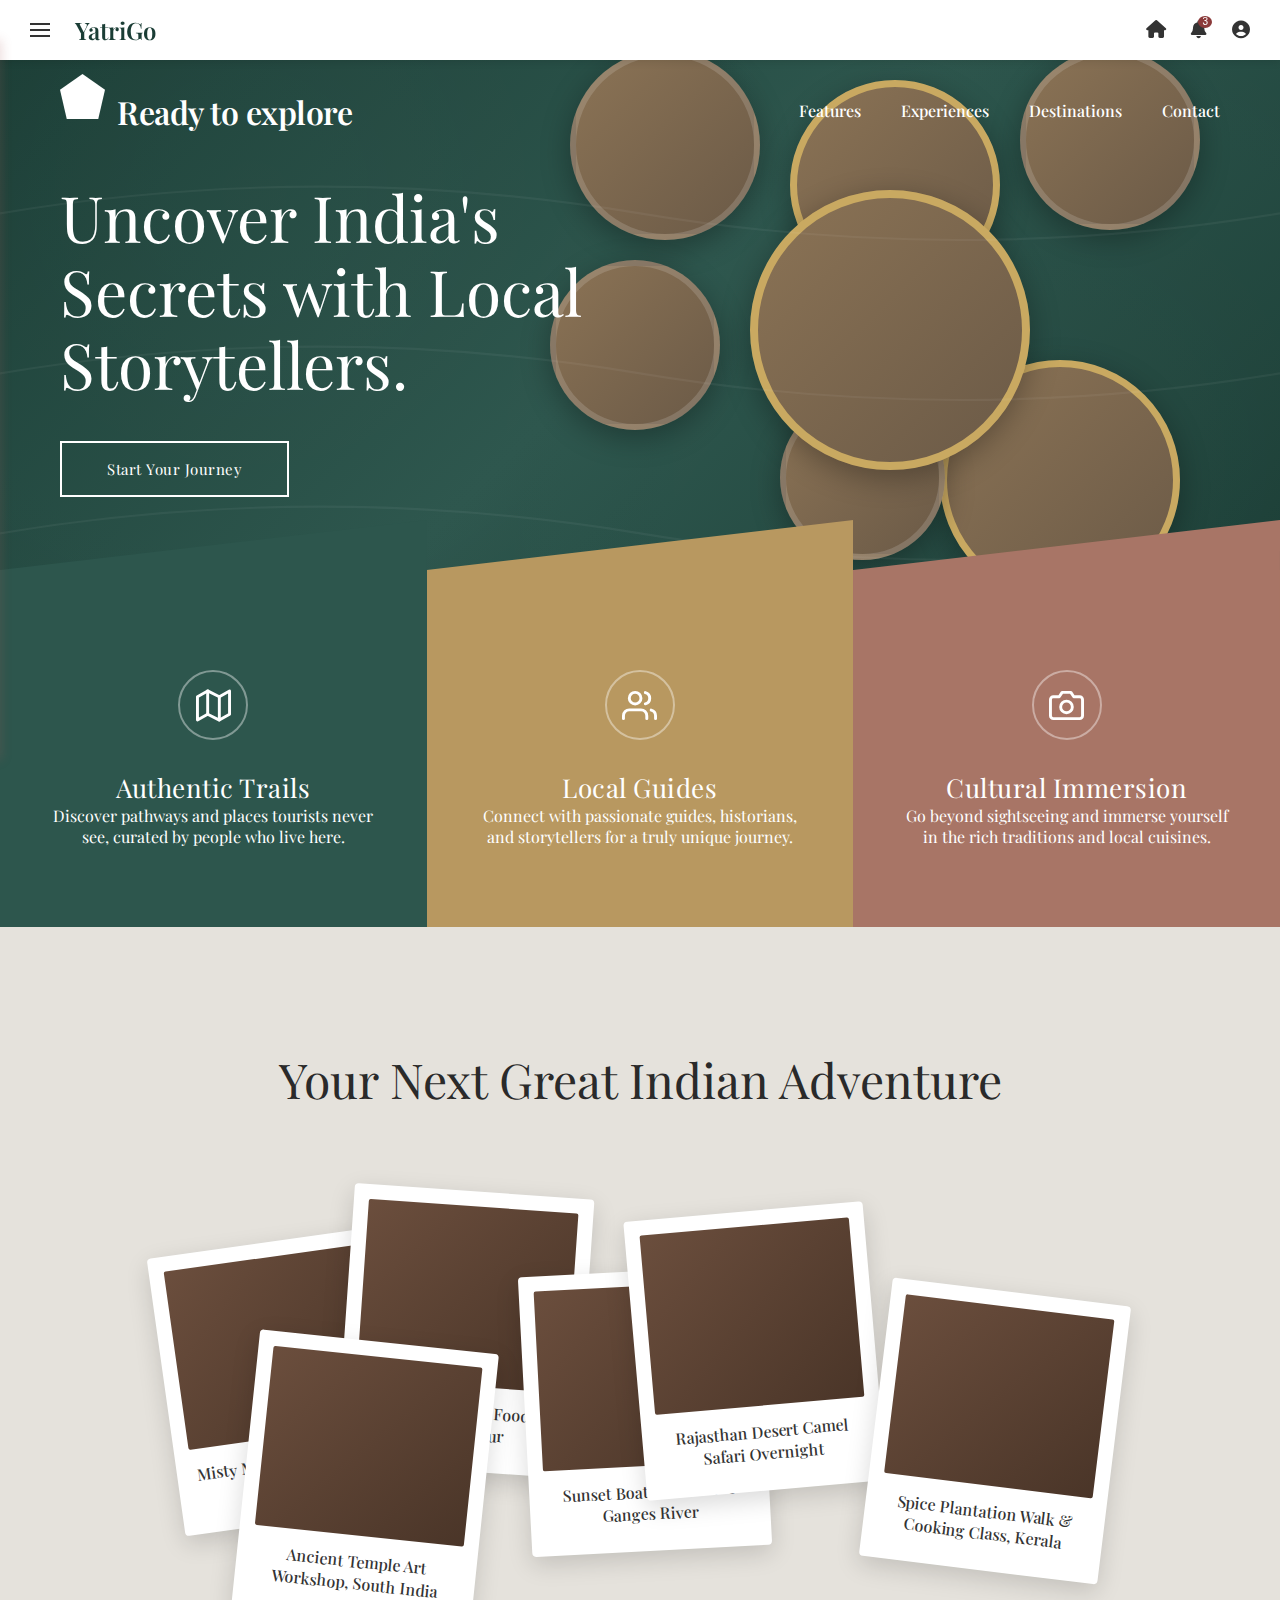
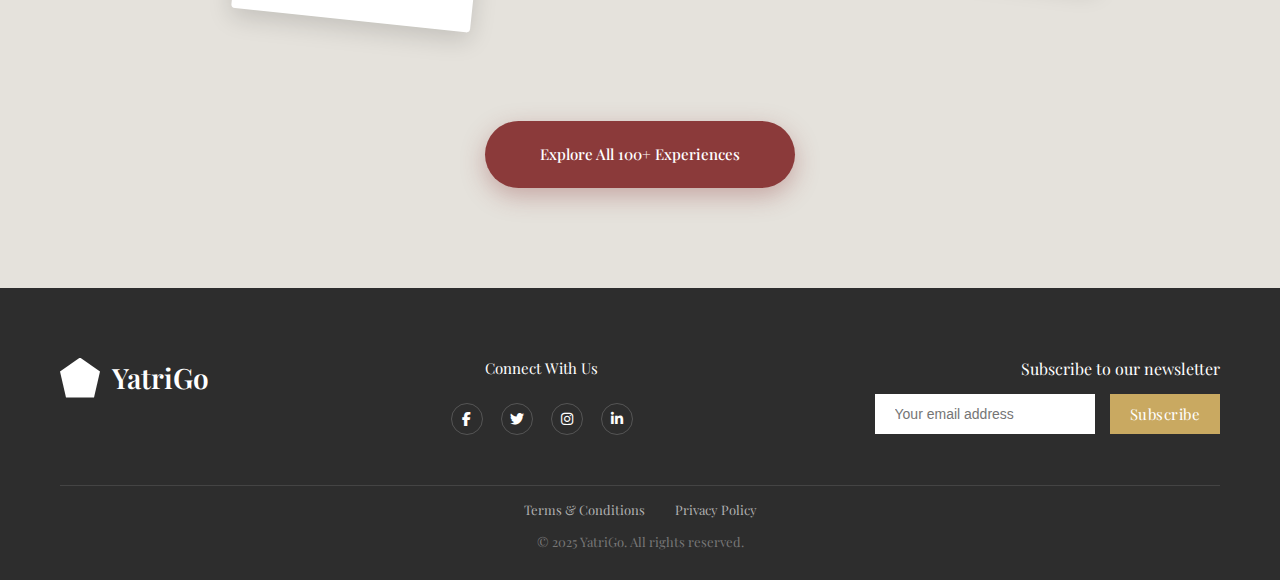
<file: index.html>
<!DOCTYPE html>
<html lang="en">
<head>
    <meta charset="UTF-8">
    <meta name="viewport" content="width=device-width, initial-scale=1.0">
    <title>YatriGo - Discover India's Hidden Trails</title>
    <link href="https://fonts.googleapis.com/css2?family=Playfair+Display:wght@400;600&family=Inter:wght@400;500;600&display=swap" rel="stylesheet">
    <link rel="stylesheet" href="style.css">
    <!-- Font Awesome for Icons -->
    <link rel="stylesheet" href="https://cdnjs.cloudflare.com/ajax/libs/font-awesome/6.5.1/css/all.min.css">
</head>
<body>

    <!-- Fixed Header / Navbar -->
    <header class="app-header">
        <div class="header-left">
            <button class="menu-toggle" aria-controls="slide-menu" aria-expanded="false" aria-label="Open menu">
                <span class="hamburger-icon"></span>
            </button>
            <div class="header-logo">YatriGo</div>
        </div>
        <div class="header-actions">
            <button class="action-btn home-scroll" aria-label="Scroll to Home/Hero section">
                <i class="fas fa-home"></i>
            </button>

            <div class="action-group">
                <button class="action-btn notification-toggle" aria-expanded="false" aria-controls="notification-panel" aria-label="View notifications">
                    <i class="fas fa-bell"></i>
                    <span class="notification-count" aria-hidden="true">3</span>
                </button>
                <div class="dropdown-panel" id="notification-panel" aria-hidden="true" tabindex="-1">
                    <h4>Notifications</h4>
                    <p>New tour booked: Taj Mahal at dawn.</p>
                    <p>Guide 'Rohan' responded to your message.</p>
                    <p>Your last review received 10 likes!</p>
                    <div class="view-all">View All</div>
                </div>
            </div>

            <div class="action-group">
                <button class="action-btn profile-toggle" aria-expanded="false" aria-controls="profile-panel" aria-label="Open user profile and sign in menu">
                    <i class="fas fa-user-circle"></i>
                </button>
                <div class="dropdown-panel profile-panel" id="profile-panel" aria-hidden="true" tabindex="-1">
                    <div class="profile-auth-content">
                        <!-- Content rendered by JavaScript (Sign In or User Info) -->
                    </div>
                </div>
            </div>
        </div>
    </header>
    <main>
         

    <!-- Slide-Over Menu Panel and Overlay -->
    <div class="menu-overlay" aria-hidden="true"></div>
    <nav class="slide-menu-panel" id="slide-menu" aria-hidden="true" tabindex="-1">
        <button class="close-menu-btn" aria-label="Close menu">&times;</button>
        
        <ul class="menu-list">
           <h1>YatriGo</h1>
            <li><a href="#hero" onclick="toggleSlideMenu(true)">Home</a></li>
            <li><a href="#features" onclick="toggleSlideMenu(true)">trips</a></li>
            <li><a href="#experiences" onclick="toggleSlideMenu(true)">Experiences</a></li>
            <li><a href="#">Travel Blog</a></li>
            <li><a href="#">Contact Us</a></li>
            <li class="theme-menu-item">
                <button class="theme-toggle-label" aria-expanded="false" aria-controls="theme-radios">
                    Theme Settings <i class="fas fa-caret-down"></i>
                </button>
                <div class="theme-radio-group" id="theme-radios" aria-expanded="false">
                    <label><input type="radio" name="app-theme" value="light" id="theme-light"> Light Mode</label>
                    <label><input type="radio" name="app-theme" value="dark" id="theme-dark"> Dark Mode</label>
                </div>
            </li>
        </ul>
        <div class="menu-footer">
            &copy; 2025 YatriGo. All rights reserved.
        </div>
    </nav>

    <!-- Main Content Sections -->

    <section class="hero" id="hero">
        <!-- Old top-bar element is removed -->
        <nav class="nav">
            <a href="#features">Features</a>
            <a href="#experiences">Experiences</a>
            <a href="#">Destinations</a>
            <a href="#">Contact</a>
        </nav>

        <div class="logo">
            <div class="logo-icon"></div>
            <div class="logo-text">Ready to explore</div>
        </div>

        <div class="hero-content">
            <h1>Uncover India's Secrets with Local Storytellers.</h1>
            <button class="hero-button">Start Your Journey</button>
        </div>

        <div class="image-collage">
            <div class="img-circle"></div>
            <div class="img-circle"></div>
            <div class="img-circle"></div>
            <div class="img-circle"></div>
            <div class="img-circle"></div>
            <div class="img-circle"></div>
            <div class="img-circle"></div>
        </div>
    </section>

    <section class="features" id="features">
        <div class="feature feature-1">
            <div class="feature-icon">
                <svg xmlns="http://www.w3.org/2000/svg" width="24" height="24" viewBox="0 0 24 24" fill="none" stroke="currentColor" stroke-width="2" stroke-linecap="round" stroke-linejoin="round" class="feather feather-map"><polygon points="1 6 1 22 8 18 16 22 23 18 23 2 16 6 8 2 1 6"></polygon><line x1="8" y1="2" x2="8" y2="18"></line><line x1="16" y1="6" x2="16" y2="22"></line></svg>
            </div>
            <h3>Authentic Trails</h3>
            <p>Discover pathways and places tourists never see, curated by people who live here.</p>
        </div>
        <div class="feature feature-2">
            <div class="feature-icon">
                <svg xmlns="http://www.w3.org/2000/svg" width="24" height="24" viewBox="0 0 24 24" fill="none" stroke="currentColor" stroke-width="2" stroke-linecap="round" stroke-linejoin="round" class="feather feather-users"><path d="M17 21v-2a4 4 0 0 0-4-4H5a4 4 0 0 0-4 4v2"></path><circle cx="9" cy="7" r="4"></circle><path d="M23 21v-2a4 4 0 0 0-3-3.87"></path><path d="M16 3.13a4 4 0 0 1 0 7.75"></path></svg>
            </div>
            <h3>Local Guides</h3>
            <p>Connect with passionate guides, historians, and storytellers for a truly unique journey.</p>
        </div>
        <div class="feature feature-3">
            <div class="feature-icon">
                <svg xmlns="http://www.w3.org/2000/svg" width="24" height="24" viewBox="0 0 24 24" fill="none" stroke="currentColor" stroke-width="2" stroke-linecap="round" stroke-linejoin="round" class="feather feather-camera"><path d="M23 19a2 2 0 0 1-2 2H3a2 2 0 0 1-2-2V8a2 2 0 0 1 2-2h4l2-3h6l2 3h4a2 2 0 0 1 2 2z"></path><circle cx="12" cy="13" r="4"></circle></svg>
            </div>
            <h3>Cultural Immersion</h3>
            <p>Go beyond sightseeing and immerse yourself in the rich traditions and local cuisines.</p>
        </div>
    </section>

    <section class="experiences" id="experiences">
        <h2>Your Next Great Indian Adventure</h2>
        <div class="experience-grid">
            <div class="exp-card">
                <div class="exp-card-img"></div>
                <h4>Misty Mountain Trek in the Himalayas</h4>
            </div>
            <div class="exp-card">
                <div class="exp-card-img"></div>
                <h4>Old Delhi Street Food & History Tour</h4>
            </div>
            <div class="exp-card">
                <div class="exp-card-img"></div>
                <h4>Sunset Boat Ride on the Ganges River</h4>
            </div>
            <div class="exp-card">
                <div class="exp-card-img"></div>
                <h4>Ancient Temple Art Workshop, South India</h4>
            </div>
            <div class="exp-card">
                <div class="exp-card-img"></div>
                <h4>Rajasthan Desert Camel Safari Overnight</h4>
            </div>
            <div class="exp-card">
                <div class="exp-card-img"></div>
                <h4>Spice Plantation Walk & Cooking Class, Kerala</h4>
            </div>
        </div>
        <button class="explore-btn">Explore All 100+ Experiences</button>
    </section>
    </main>

    <footer>
        <div class="footer-main">
            <div class="footer-logo">
                <div class="footer-logo-icon"></div>
                <div class="footer-logo-text">YatriGo</div>
            </div>
            <div class="footer-center">
                <div class="footer-center-title">Connect With Us</div>
                <div class="social-icons">
                    <a href="#" aria-label="Facebook"><i class="fab fa-facebook-f"></i></a>
                    <a href="#" aria-label="Twitter"><i class="fab fa-twitter"></i></a>
                    <a href="#" aria-label="Instagram"><i class="fab fa-instagram"></i></a>
                    <a href="#" aria-label="LinkedIn"><i class="fab fa-linkedin-in"></i></a>
                </div>
            </div>
            <div class="footer-right">
                <span class="footer-newsletter-title">Subscribe to our newsletter</span>
                <div class="footer-newsletter">
                    <input type="email" placeholder="Your email address">
                    <button class="hero-button" style="padding: 10px 20px; border-radius: 0; border: none; background: #c9a961; color: white;">Subscribe</button>
                </div>
            </div>
        </div>
        
        <!-- NEW: Legal Links Section -->
        <div class="footer-legal">
            <a href="#" class="footer-link-modal" data-modal="terms-modal">Terms & Conditions</a>
            <a href="#" class="footer-link-modal" data-modal="privacy-modal">Privacy Policy</a>
        </div>
        
        <div class="footer-copy">
            &copy; 2025 YatriGo. All rights reserved.
        </div>
    </footer>

    <div class="diamond-decoration"></div>

    <!-- START: MODAL POPUP STRUCTURE (Hidden by Default) -->
    <div class="modal-backdrop" id="legal-modal" aria-hidden="true">
        <div class="modal-content" role="dialog" aria-modal="true" aria-labelledby="modal-title">
            <button class="modal-close-btn" aria-label="Close modal">&times;</button>
            <h3 id="modal-title"></h3>
            <div class="modal-body">
                <!-- Content injected by JavaScript -->
            </div>
        </div>
    </div>
    <!-- END: MODAL POPUP STRUCTURE -->

    <script src="script.js"></script>
</body>
</html>
</file>
<file: style.css>
* {
    margin: 0;
    padding: 0;
    box-sizing: border-box;
}

body {
    font-family: 'Playfair Display', 'Georgia', serif;
    color: #333;
    overflow-x: hidden;
    /* Added transition for smooth theme switching */
    transition: background-color 0.3s, color 0.3s;
}

.top-bar {
    position:fixed;
    top:0;
    left:0;
    width:100%;
    z-index:1000;
    background: #f8f8f8;
    padding: 10px 60px;
    display: flex;
    justify-content: space-between;
    align-items: center;
    font-size: 13px;
    color: #666;
    transition: background-color 0.3s ease-in-out ;
}

.top-bar-icons {
    display: flex;
    gap: 15px;
    align-items: center;
}

.top-bar-icons span {
    width: 24px;
    height: 24px;
    border: 1px solid #999;
    display: flex;
    align-items: center;
    justify-content: center;
    font-size: 12px;
    cursor: pointer;
}

.hero {
    background: linear-gradient(135deg, #1a3d35 0%, #2d564d 50%, #1a3d35 100%);
    min-height: 650px;
    position: relative;
    overflow: hidden;
    padding-top: 200px;
    
}

.hero::before {
    content: '';
    position: absolute;
    top: 0;
    left: 0;
    right: 0;
    bottom: 0;
    background-image: radial-gradient(circle at 20% 30%, rgba(255, 255, 255, .03) 0%, transparent 50%), radial-gradient(circle at 80% 70%, rgba(255, 255, 255, .03) 0%, transparent 50%);
    opacity: .6;
}

.hero::after {
    content: '';
    position: absolute;
    top: 0;
    left: 0;
    right: 0;
    bottom: 0;
    background-image: url('data:image/svg+xml,<svg xmlns="http://www.w3.org/2000/svg" viewBox="0 0 1200 800"><path d="M0,200 Q300,150 600,200 T1200,200" stroke="rgba(255,255,255,.05)" stroke-width="2" fill="none"/><path d="M0,350 Q300,300 600,350 T1200,350" stroke="rgba(255,255,255,.05)" stroke-width="2" fill="none"/><path d="M0,500 Q300,450 600,500 T1200,500" stroke="rgba(255,255,255,.05)" stroke-width="2" fill="none"/></svg>');
    background-size: cover;
}

.nav {
    position: absolute;
    top: 50px;
    right: 60px;
    z-index: 100;
    display: flex;
    gap: 40px;
    padding-top: 50px;
}

.nav a {
    color: white;
    text-decoration: none;
    font-size: 16px;
    font-weight: 500;
    transition: opacity .3s;
}

.nav a:hover {
    opacity: .7;
}

.logo {
    position: absolute;
    top: 60px;
    left: 60px;
    display: flex;
    align-items: center;
    gap: 12px;
    z-index: 10;
}

.logo-icon {
    width: 45px;
    height: 45px;
    background: white;
    clip-path: polygon(50% 0%, 100% 35%, 85% 100%, 15% 100%, 0% 35%);
}

.logo-text {
    color: white;
    font-size: 32px;
    font-weight: 600;
    letter-spacing: -.5px;
    padding-top: 30px;
}

.hero-content {
    position: absolute;
    top: 180px;
    left: 60px;
    max-width: 550px;
    z-index: 10;
}

.hero h1 {
    font-size: 64px;
    color: white;
    line-height: 1.15;
    margin-bottom: 40px;
    font-weight: 400;
}

.hero-button {
    background: transparent;
    color: white;
    border: 2px solid white;
    padding: 16px 45px;
    font-size: 15px;
    cursor: pointer;
    transition: all .3s;
    font-family: inherit;
    letter-spacing: .5px;
}

.hero-button:hover {
    background: white;
    color: #1a3d35;
}

.image-collage {
    position: absolute;
    right: 80px;
    top: 50%;
    transform: translateY(-50%);
    width: 650px;
    height: 550px;
}

.img-circle {
    position: absolute;
    border-radius: 50%;
    overflow: hidden;
    background: linear-gradient(135deg, #8b7355 0%, #6b5a47 100%);
    box-shadow: 0 8px 30px rgba(0, 0, 0, .3);
}

.img-circle:nth-child(1) {
    width: 190px;
    height: 190px;
    top: 0;
    left: 20px;
    border: 6px solid rgba(255, 255, 255, .15);
}

.img-circle:nth-child(2) {
    width: 210px;
    height: 210px;
    top: 30px;
    left: 240px;
    border: 7px solid #c9a961;
}

.img-circle:nth-child(3) {
    width: 180px;
    height: 180px;
    top: 0;
    right: 0;
    border: 6px solid rgba(255, 255, 255, .15);
}

.img-circle:nth-child(4) {
    width: 170px;
    height: 170px;
    top: 210px;
    left: 0;
    border: 6px solid rgba(255, 255, 255, .15);
}

.img-circle:nth-child(5) {
    width: 280px;
    height: 280px;
    top: 140px;
    left: 200px;
    border: 8px solid #c9a961;
    z-index: 5;
}

.img-circle:nth-child(6) {
    width: 240px;
    height: 240px;
    bottom: 0;
    right: 20px;
    border: 7px solid #c9a961;
}

.img-circle:nth-child(7) {
    width: 165px;
    height: 165px;
    bottom: 40px;
    left: 230px;
    border: 6px solid rgba(255, 255, 255, .15);
}

.features {
    display: grid;
    grid-template-columns: repeat(3, 1fr);
    margin-top: -80px;
    position: relative;
    z-index: 50;
}

.feature {
    padding: 100px 50px 80px;
    text-align: center;
    color: white;
    position: relative;
    transition: background-color 0.3s ease-in-out ;
}

.feature::before {
    content: '';
    position: absolute;
    top: -50px;
    left: 0;
    right: 0;
    height: 100px;
    background: inherit;
    clip-path: polygon(0 50%, 100% 0, 100% 100%, 0 100%);
}

.feature-icon {
    width: 70px;
    height: 70px;
    margin: 0 auto 30px;
    border: 2.5px solid rgba(255, 255, 255, .4);
    border-radius: 50%;
    display: flex;
    align-items: center;
    justify-content: center;
}

.feature-icon svg {
    width: 35px;
    height: 35px;
    stroke: white;
    fill: none;
    stroke-width: 2;
}

.feature h3 {
    font-size: 26px;
    font-weight: 400;
    letter-spacing: .5px;
}

.feature:nth-child(1) {
    background: #2d564d;
}

.feature:nth-child(2) {
    background: #b89860;
}

.feature:nth-child(3) {
    background: #a87566;
}

.experiences {
    padding: 120px 60px 100px;
    background: #e5e2dc;
    text-align: center;
    transition: background-color 0.3s ease-in-out ;
}

.experiences h2 {
    font-size: 48px;
    margin-bottom: 80px;
    color: #2a2a2a;
    font-weight: 400;
    transition: color 0.3s;
}

.experience-grid {
    display: flex;
    justify-content: center;
    align-items: center;
    gap: 0;
    flex-wrap: wrap;
    max-width: 950px;
    margin: 0 auto 80px;
    position: relative;
    height: 450px;
}

.exp-card {
    width: 240px;
    height: 280px;
    background: white;
    border-radius: 4px;
    overflow: visible;
    position: absolute;
    box-shadow: 0 8px 25px rgba(0, 0, 0, .15);
    transition: all .3s ease;
    padding: 15px 15px 50px;
}

.exp-card:hover {
    transform: rotate(0deg) !important;
    scale: 1.08;
    z-index: 10;
    box-shadow: 0 12px 40px rgba(0, 0, 0, .25);
}

.exp-card-img {
    width: 100%;
    height: 180px;
    background: linear-gradient(135deg, #6b4e3d 0%, #4a3528 100%);
    border-radius: 2px;
}

.exp-card h4 {
    margin-top: 15px;
    font-size: 16px;
    color: #333;
    font-weight: 500;
    line-height: 1.4;
    transition: color 0.3s;
}

.exp-card:nth-child(1) {
    left: 0;
    top: 50px;
    transform: rotate(-8deg);
}

.exp-card:nth-child(2) {
    left: 180px;
    top: 0;
    transform: rotate(4deg);
}

.exp-card:nth-child(3) {
    left: 360px;
    top: 80px;
    transform: rotate(-3deg);
}

.exp-card:nth-child(4) {
    left: 80px;
    bottom: 20px;
    transform: rotate(6deg);
}

.exp-card:nth-child(5) {
    left: 470px;
    top: 20px;
    transform: rotate(-5deg);
}

.exp-card:nth-child(6) {
    right: 0;
    top: 100px;
    transform: rotate(7deg);
}

.explore-btn {
    background: #8b3a3a;
    color: white;
    border: none;
    padding: 22px 55px;
    font-size: 15px;
    border-radius: 60px;
    cursor: pointer;
    transition: all .3s;
    box-shadow: 0 8px 25px rgba(139, 58, 58, .35);
    font-family: inherit;
    font-weight: 500;
    line-height: 1.5;
}

.explore-btn:hover {
    background: #6d2e2e;
    transform: translateY(-3px);
    box-shadow: 0 12px 35px rgba(139, 58, 58, .45);
}

footer {
    background: #2d2d2d;
    color: white;
    padding: 70px 60px 30px;
    transition: background-color 0.3s;
}

.footer-main {
    display: flex;
    justify-content: space-between;
    align-items: flex-start;
    margin-bottom: 50px;
}

.footer-logo {
    display: flex;
    align-items: center;
    gap: 12px;
}

.footer-logo-icon {
    width: 40px;
    height: 40px;
    background: white;
    clip-path: polygon(50% 0%, 100% 35%, 85% 100%, 15% 100%, 0% 35%);
}

.footer-logo-text {
    font-size: 28px;
    font-weight: 600;
}

.footer-center {
    display: flex;
    flex-direction: column;
    align-items: center;
    gap: 20px;
}

.footer-center-title {
    font-size: 15px;
    margin-bottom: 5px;
}

.social-icons {
    display: flex;
    gap: 18px;
}

.social-icons a {
    color: white;
    text-decoration: none;
    width: 32px;
    height: 32px;
    display: flex;
    align-items: center;
    justify-content: center;
    border: 1px solid #555;
    border-radius: 50%;
    font-size: 14px;
    transition: all .3s;
}

.social-icons a:hover {
    background: white;
    color: #2d2d2d;
}

.footer-right {
    text-align: right;
}

.footer-newsletter {
    display: flex;
    gap: 15px;
    margin-top: 15px;
}

.footer-newsletter span {
    font-size: 14px;
    line-height: 40px;
}

.footer-newsletter input {
    padding: 10px 20px;
    border: none;
    background: white;
    width: 220px;
    font-size: 14px;
}

.diamond-decoration {
    position: fixed;
    bottom: 50px;
    right: 50px;
    width: 70px;
    height: 70px;
    background: rgba(255, 255, 255, .1);
    transform: rotate(45deg);
    pointer-events: none;
}

.diamond-decoration::before {
    content: '';
    position: absolute;
    top: 50%;
    left: 50%;
    transform: translate(-50%, -50%);
    width: 40px;
    height: 40px;
    background: rgba(255, 255, 255, .15);
}

/* ======================================================= */
/* --- NEW FOOTER & MODAL STYLES --- */
/* ======================================================= */

.footer-legal {
    display: flex;
    justify-content: center;
    gap: 30px;
    margin-top: 20px;
    padding-top: 15px;
    border-top: 1px solid #444;
    /* Separator line */
}

.footer-link-modal {
    color: #b0b0b0;
    text-decoration: none;
    font-size: 13px;
    font-weight: 400;
    transition: color 0.2s;
}

.footer-link-modal:hover {
    color: white;
    text-decoration: underline;
}

.footer-copy {
    text-align: center;
    font-size: 13px;
    color: #777;
    margin-top: 15px;
}

/* Modal Backdrop */
.modal-backdrop {
    position: fixed;
    top: 0;
    left: 0;
    width: 100%;
    height: 100%;
    background: rgba(0, 0, 0, 0.75);
    /* Dark, semi-transparent overlay */
    z-index: 2000;
    display: flex;
    justify-content: center;
    align-items: center;
    transition: opacity 0.3s ease;

    /* Initially hidden */
    opacity: 0;
    visibility: hidden;
}

.modal-backdrop[aria-hidden="false"] {
    opacity: 1;
    visibility: visible;
}

/* Modal Content Box */
.modal-content {
    background: white;
    color: #333;
    width: 90%;
    max-width: 650px;
    max-height: 80vh;
    /* Make it scrollable */
    padding: 30px;
    border-radius: 12px;
    box-shadow: 0 10px 30px rgba(0, 0, 0, 0.5);
    position: relative;

    /* Animation setup */
    transform: scale(0.9);
    transition: transform 0.3s cubic-bezier(0.16, 1, 0.3, 1);

    /* Optional: Blur background if supported */
    backdrop-filter: blur(5px);
    -webkit-backdrop-filter: blur(5px);
}

.modal-backdrop[aria-hidden="false"] .modal-content {
    transform: scale(1);
}

.modal-close-btn {
    position: absolute;
    top: 15px;
    right: 20px;
    background: none;
    border: none;
    font-size: 30px;
    color: #333;
    cursor: pointer;
    line-height: 1;
    transition: color 0.2s;
}

.modal-close-btn:hover {
    color: #8b3a3a;
}

.modal-content h3 {
    font-size: 28px;
    margin-bottom: 20px;
    font-weight: 600;
    border-bottom: 2px solid #eee;
    padding-bottom: 10px;
}

.modal-body {
    max-height: calc(80vh - 120px);
    /* Adjust height based on modal padding/title */
    overflow-y: auto;
    font-family: 'Inter', sans-serif;
    /* Cleaner font for policy text */
    line-height: 1.6;
    font-size: 15px;
}

.modal-body strong {
    color: #1a3d35;
    /* Highlight section titles */
    display: block;
    margin-top: 15px;
    font-size: 16px;
}

.modal-body p {
    margin-bottom: 10px;
}

/* ======================================================= */
/* === START: EXISTING HEADER STYLES (Kept for continuity) === */
/* ======================================================= */
.app-header {
    position: fixed;
    top: 0;
    left: 0;
    width: 100%;
    height: 60px;
    /* Fixed height for compactness */
    background: white;
    /* Light theme background */
    z-index: 1000;
    display: flex;
    justify-content: space-between;
    align-items: center;
    padding: 0 20px;
    box-shadow: 0 2px 8px rgba(0, 0, 0, 0.1);
    transition: background-color 0.3s, color 0.3s;
}

.header-left {
    display: flex;
    align-items: center;
    gap: 15px;
}

.header-logo {
    font-size: 24px;
    font-weight: 600;
    color: #1a3d35;
    /* Primary site color */
    font-family: 'Playfair Display', serif;
}

.header-actions {
    display: flex;
    gap: 5px;
    /* Minimal gap between icons */
}

/* Action Buttons & Icons */
.action-btn {
    background: none;
    border: none;
    color: #333;
    cursor: pointer;
    padding: 10px;
    font-size: 18px;
    line-height: 1;
    border-radius: 50%;
    transition: background-color 0.2s, transform 0.2s;
    position: relative;
}

.action-btn:hover {
    background: #f0f0f0;
}

.action-btn:focus {
    outline: 2px solid #b89860;
    /* Focus ring color */
    outline-offset: 2px;
}

.notification-count {
    position: absolute;
    top: 5px;
    right: 5px;
    background: #8b3a3a;
    /* Red/Maroon from explore button */
    color: white;
    font-size: 10px;
    padding: 1px 4px;
    border-radius: 50%;
    line-height: 1;
    font-family: sans-serif;
}

/* Hamburger Menu Toggle */
.menu-toggle {
    background: none;
    border: none;
    cursor: pointer;
    padding: 10px;
    border-radius: 50%;
    transition: background-color 0.2s;
}

.hamburger-icon,
.hamburger-icon::before,
.hamburger-icon::after {
    display: block;
    width: 20px;
    height: 2px;
    background-color: #333;
    transition: all 0.3s ease-in-out;
}

.hamburger-icon::before,
.hamburger-icon::after {
    content: '';
    position: absolute;
}

.hamburger-icon::before {
    transform: translateY(-6px);
}

.hamburger-icon::after {
    transform: translateY(6px);
}

/* Slide-Over Panel */
.slide-menu-panel {
    position: fixed;
    top: 0px;
    left:0px;
    width: 200px;
    margin-top: 40px;
    /* Desktop width */
    height: 80vh;
    background: #776c6c;
    z-index: 1100;
    transform: translateX(-100%);
    transition: transform 0.4s cubic-bezier(0.16, 1, 0.3, 1);
    box-shadow: 2px 0 10px rgba(172, 92, 92, 0.2);
    padding: 30px 0 20px 0;
    overflow-y: auto;
}

.slide-menu-panel[aria-hidden="false"] {
    transform: translateX(0);
}

.close-menu-btn {
    position: absolute;
    top: 15px;
    right: 15px;
    background: none;
    border: none;
    font-size: 24px;
    cursor: pointer;
    color: #333;
}

.menu-list {
    list-style: none;
    padding: 10px;
    margin-top: 0px;
    border-radius: 5px;
}

.menu-list li a,
.theme-toggle-label {
    display: block;
    padding: 15px 30px;
    text-decoration: none;
    color: #333;
    font-size: 16px;
    background: none;
    border: none;
    width: 100%;
    text-align: left;
    cursor: pointer;
    transition: background-color 0.2s;
}

.menu-list li a:hover,
.theme-toggle-label:hover {
    background: #f8f8f8;
}

/* Theme Radio Group */
.theme-menu-item {
    border-top: 1px solid #eee;
    margin-top: 10px;
}

.theme-radio-group {
    padding: 10px 30px;
    display: none;
    flex-direction: column;
    gap: 10px;
    background: #f8f8f8;
}

.theme-radio-group[aria-expanded="true"] {
    display: flex;
}

.theme-radio-group label {
    font-size: 14px;
    color: #666;
}

.menu-footer {
    position: relative;
    bottom: 0;
    background: #f8f8f8;
    padding: 15px 30px;
    text-align: center;
    border-top: 1px solid #eee;
    color: #666;
    font-size: 12px;
}

/* Dropdown Panels (Notifications and Profile) */
.action-group {
    position: relative;
}

.dropdown-panel {
    position: absolute;
    top: 100%;
    /* Below the button */
    right: 0;
    background: white;
    border: 1px solid #eee;
    border-radius: 4px;
    box-shadow: 0 4px 12px rgba(0, 0, 0, 0.15);
    padding: 15px;
    min-width: 250px;
    transform: translateY(10px);
    opacity: 0;
    visibility: hidden;
    transition: opacity 0.3s, transform 0.3s, visibility 0.3s;
    z-index: 1050;
    font-size: 14px;
    color: #333;
}

.dropdown-panel[aria-hidden="false"] {
    opacity: 1;
    transform: translateY(0);
    visibility: visible;
}

#notification-panel h4 {
    color: #1a3d35;
    font-size: 16px;
    margin-bottom: 10px;
    padding-bottom: 5px;
    border-bottom: 1px solid #eee;
    font-family: 'Inter', sans-serif;
}

#notification-panel p {
    margin: 5px 0;
    border-bottom: 1px dashed #eee;
    padding: 5px 0;
}

#notification-panel .view-all {
    text-align: right;
    color: #8b3a3a;
    font-weight: 500;
    cursor: pointer;
    padding-top: 5px;
}

/* Profile Panel Specific */
.profile-panel {
    min-width: 280px;
    padding: 0;
    overflow: hidden;
}

.profile-info {
    display: flex;
    align-items: center;
    padding: 15px;
    gap: 15px;
    border-bottom: 1px solid #eee;
}

.profile-photo {
    width: 50px;
    height: 50px;
    border-radius: 50%;
    background: #c9a961;
    /* Placeholder color */
    display: block;
}

.profile-text strong {
    display: block;
    font-size: 16px;
    color: #1a3d35;
    margin-bottom: 2px;
}

.profile-text span {
    font-size: 12px;
    color: #666;
}

.logout-btn,
.signin-btn {
    display: block;
    width: 100%;
    padding: 10px 15px;
    text-align: left;
    background: none;
    border: none;
    color: #8b3a3a;
    cursor: pointer;
    font-weight: 500;
    transition: background-color 0.2s;
}

.signin-btn {
    text-align: center;
    padding: 15px;
}

.logout-btn:hover,
.signin-btn:hover {
    background: #f8f8f8;
}

/* Overlay for Menu (Dismissal area) */
.menu-overlay {
    position: fixed;
    top: 0;
    left: 0;
    width: 100%;
    height: 100%;
    background: rgba(0, 0, 0, 0.5);
    z-index: 1099;
    opacity: 0;
    visibility: hidden;
    transition: opacity 0.3s;
}

.menu-overlay[aria-hidden="false"] {
    opacity: 1;
    visibility: visible;
}

/* --- RESPONSIVE RULES --- */

/* Mobile adjustments (less than 768px) */
@media (max-width: 768px) {
    .app-header {
        height: 50px;
        padding: 0 10px;
    }

    .header-logo {
        font-size: 20px;
    }

    .action-btn {
        padding: 8px;
        font-size: 16px;
    }

    .slide-menu-panel {
        width: 80%;
        /* Takes up 80% of screen */
    }

    /* Full screen menu on very small devices */
    @media (max-width: 480px) {
        .slide-menu-panel {
            width: 100%;
        }
    }

    .hero {
        min-height: 500px;
        padding-top: 50px;
    }

    .hero-content {
        left: 20px;
        top: 150px;
    }

    .hero h1 {
        font-size: 40px;
        margin-bottom: 25px;
    }

    .nav {
        display: none;
        /* Hide main nav on mobile, use hamburger menu */
    }

    .logo {
        left: 20px;
        top: 10px;
    }

    .features {
        grid-template-columns: 1fr;
    }

    .feature {
        padding: 60px 20px;
    }

    .feature::before {
        display: none;
    }

    .image-collage {
        display: none;
        /* Hide complex collage on mobile */
    }

    .experiences {
        padding: 80px 20px 60px;
    }

    .experiences h2 {
        font-size: 32px;
        margin-bottom: 40px;
    }

    .experience-grid {
        height: auto;
        display: grid;
        grid-template-columns: 1fr 1fr;
        gap: 20px;
        margin-bottom: 50px;
    }

    .exp-card {
        position: static !important;
        transform: none !important;
        width: 100%;
        height: auto;
    }

    footer {
        padding: 40px 20px 20px;
    }

    .footer-main {
        flex-direction: column;
        gap: 30px;
        text-align: center;
        margin-bottom: 30px;
    }

    .footer-logo,
    .footer-center,
    .footer-right {
        align-items: center;
        text-align: center;
    }

    .footer-right {
        order: -1;
    }

    .footer-newsletter {
        justify-content: center;
    }

    .diamond-decoration {
        display: none;
    }

    .modal-content {
        width: 95%;
        padding: 20px;
    }

    .modal-content h3 {
        font-size: 24px;
    }

    .modal-body {
        max-height: calc(80vh - 100px);
        font-size: 14px;
    }
}

/* END: EXISTING HEADER STYLES === */
*/

/* DARK MODE STYLES: ONLY ADD THIS SECTION  */
html.dark-mode body {
    background-color: #121212;
    color: #f0f0f0;
}

html.dark-mode .top-bar {
    background: #1e1e1e;
    color: #b0b0b0;
}

html.dark-mode .top-bar-icons span {
    border: 1px solid #555;
    color: #f0f0f0;
    /* Ensure icon is visible */
}

/* --- DARK MODE OVERRIDES for NEW HEADER --- */
html.dark-mode .app-header {
    background: #1e1e1e;
    box-shadow: 0 2px 8px rgba(0, 0, 0, 0.4);
}

html.dark-mode .header-logo,
html.dark-mode .action-btn,
html.dark-mode .close-menu-btn {
    color: white;
}

html.dark-mode .hamburger-icon,
html.dark-mode .hamburger-icon::before,
html.dark-mode .hamburger-icon::after {
    background-color: white;
}

html.dark-mode .action-btn:hover {
    background: #2a2a2a;
}

html.dark-mode .dropdown-panel,
html.dark-mode .slide-menu-panel {
    background: #2a2a2a;
    border: 1px solid #333;
    box-shadow: 0 4px 12px rgba(0, 0, 0, 0.5);
    color: #f0f0f0;
}

html.dark-mode #notification-panel h4 {
    color: #f0f0f0;
    border-bottom-color: #333;
}

html.dark-mode #notification-panel p,
html.dark-mode .menu-list li a,
html.dark-mode .theme-toggle-label {
    color: #f0f0f0;
    border-bottom-color: #333;
}

html.dark-mode .menu-list li a:hover,
html.dark-mode .theme-toggle-label:hover {
    background: #333;
}

html.dark-mode .profile-info {
    border-bottom-color: #333;
}

html.dark-mode .profile-text strong {
    color: #f0f0f0;
}

html.dark-mode .profile-text span {
    color: #b0b0b0;
}

html.dark-mode .menu-footer {
    background: #1e1e1e;
    border-top-color: #333;
    color: #b0b0b0;
}

html.dark-mode .theme-radio-group {
    background: #333;
}

html.dark-mode .theme-radio-group label {
    color: #f0f0f0;
}

html.dark-mode .logout-btn:hover,
html.dark-mode .signin-btn:hover {
    background: #333;
}

/* --- END: DARK MODE OVERRIDES for NEW HEADER --- */


/* Experiences Section in Dark Mode */
html.dark-mode .experiences {
    background: #1e1e1e;
}

html.dark-mode .experiences h2 {
    color: #f0f0f0;
}

html.dark-mode .exp-card {
    background: #2a2a2a;
    box-shadow: 0 8px 25px rgba(0, 0, 0, .5);
}

html.dark-mode .exp-card h4 {
    color: #f0f0f0;
}

/* Feature Backgrounds (Maintaining color differences, but darker) */
html.dark-mode .feature:nth-child(1) {
    background: #1f3b34;
}

html.dark-mode .feature:nth-child(2) {
    background: #8b7952;
}

html.dark-mode .feature:nth-child(3) {
    background: #735148;
}

/* Footer */
html.dark-mode footer {
    background: #1e1e1e;
}

html.dark-mode .social-icons a {
    border: 1px solid #777;
}

html.dark-mode .social-icons a:hover {
    background: #f0f0f0;
    color: #1e1e1e;
}

html.dark-mode .footer-newsletter input {
    background: #333;
    color: #f0f0f0;
}

/* --- DARK MODE OVERRIDES FOR NEW MODAL --- */
html.dark-mode .modal-content {
    background: #2a2a2a;
    color: #f0f0f0;
    box-shadow: 0 10px 30px rgba(0, 0, 0, 0.7);
}

html.dark-mode .modal-close-btn {
    color: #f0f0f0;
}

html.dark-mode .modal-content h3 {
    border-bottom: 2px solid #444;
}

html.dark-mode .modal-body strong {
    color: #c9a961;
}

html.dark-mode .footer-legal {
    border-top: 1px solid #666;
}
</file>
